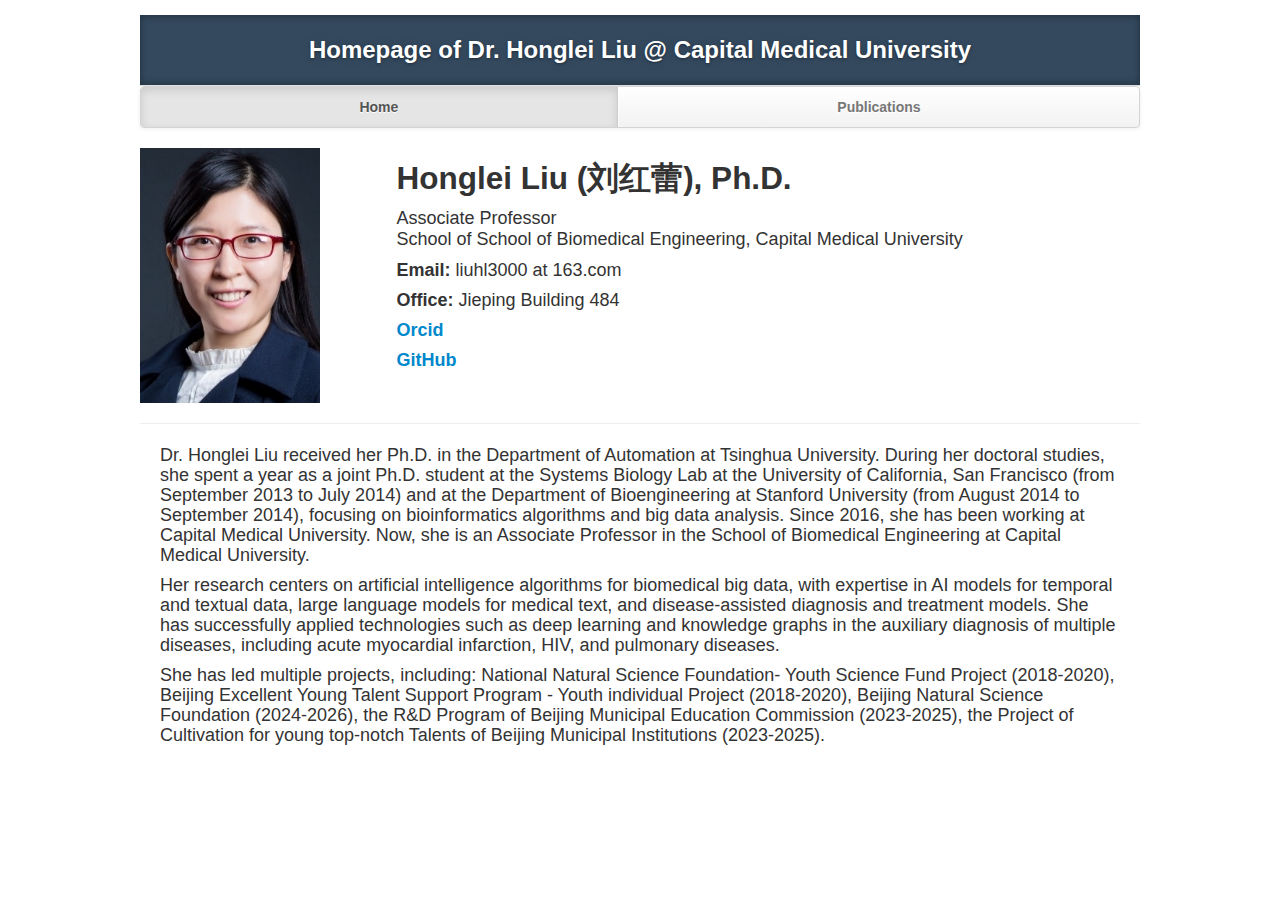
<file: index.html>
<!DOCTYPE html>
   <html lang="en">
   <head>
      <meta charset="utf-8">
      <title> Homepage of Dr. Honglei Liu @ Capital Medical University - Home</title>
      <meta name="viewport" content="width=device-width, initial-scale=1.0">
      <meta name="description" content="Dr. Honglei Liu at the School of Biomedical Engineering, Capital Medical University">
      <meta name="author" content="">
      <!-- Le styles -->
      <link href="css/bootstrap.min.css" rel="stylesheet">
      <link href="css/bootstrap-responsive.min.css" rel="stylesheet">
      <link href="css/theme.css" rel="stylesheet">
   </head>


  <body>
   <div class="container">
      <header class="jumbotron subhead" id="overview">
         <p class="lead"> </p>
         <h1> Homepage of Dr. Honglei Liu @ Capital Medical University </h1>
      </header>
      <div class="masthead">
         <div class="navbar">
            <div class="navbar-inner">
               <div class="container">
                  <ul class="nav">
                    <li class="active"><a href="#">Home</a></li>
                    <!--    <li><a href="research.html">Research</a></li> -->
                <!--    <li><a href="people.html">People</a></li> -->
                    <li><a href="publications.html">Publications</a></li>
                <!--    <li><a href="resources.html">Resources</a></li>
                <!--     <li><a href="jobs.html">Jobs</a></li> -->
                <!--     <li><a href="contact.html">Contact</a></li> -->
                  </ul>
               </div>
            </div>
         </div>
      </div>


         <div class="row-fluid">
            <div class="span3">
               <!-- <img src="images/lihuazhang.png" alt="Honglei Liu, PhD"/> -->
               <img alt="" src="images/lihuazhang.png" style="width: 180px; height: auto;">
            </div>
            <div class="span9">
               <h2><b>Honglei Liu (刘红蕾), Ph.D.</b> </h2>
               <p> <font size = 4> Associate Professor <br/> School of School of Biomedical Engineering, Capital Medical University <font size = 4> </p>
               <p><b>Email:</b> liuhl3000 at 163.com </p>
               <p><b>Office:</b> Jieping Building 484 </p>
               <p><b><a href="https://orcid.org/0000-0003-2963-5248"> Orcid </a></b></p>
               <p><b><a href="https://github.com/hongleiliu-ccmu"> GitHub </a></b></p>
            </div>
         </div>
           <hr>
         <div class="container-fluid">
            <div class="row-fluid marketing">
               <div class="span12">
                 <!-- <hr>
                 <div class="centered">
                     <img alt="" src="images/lihuazhang.jpg" style="width: 200px; height: 200px;">
                 </div>
                 <hr> -->
                  <p> <font size = 4>
                    Dr. Honglei Liu received her Ph.D. in the Department of Automation at Tsinghua University. During her doctoral studies, she spent a year as a joint Ph.D. student at the Systems Biology Lab at the University of California, San Francisco (from September 2013 to July 2014) and at the Department of Bioengineering at Stanford University (from August 2014 to September 2014), focusing on bioinformatics algorithms and big data analysis. Since 2016, she has been working at Capital Medical University. Now, she is an Associate Professor in the School of Biomedical Engineering at Capital Medical University.
                  </p>
                  <p>  Her research centers on artificial intelligence algorithms for biomedical big data, with expertise in AI models for temporal and textual data, large language models for medical text, and disease-assisted diagnosis and treatment models. She has successfully applied technologies such as deep learning and knowledge graphs in the auxiliary diagnosis of multiple diseases, including acute myocardial infarction, HIV, and pulmonary diseases.
                    <font size = 4> 
                  </p>
                  <p> <font size = 4>
                   She has led multiple projects, including: National Natural Science Foundation- Youth Science Fund Project (2018-2020), Beijing Excellent Young Talent Support Program - Youth individual Project  (2018-2020), Beijing Natural Science Foundation (2024-2026), the R&D Program of Beijing Municipal Education Commission (2023-2025), the Project of Cultivation for young top-notch Talents of Beijing Municipal Institutions (2023-2025).
                  </p>
                  <br/>
               </div>


               <!-- <div class="row-fluid">
                  <hr>
                  <h2 class="centered">Recent News</h2>
                  <hr>
               </div>

                 <div class="span4 feature-item">
                 <h5> <span class="date">October 21st, 2020 </span> </h5>
                  <h4 class="feature-heading">
                      <a href="https://github.com/ruligaolab/copykat">
                     YAY DAY!!
                     </a>
                  </h4>
                  <hr>
                  <div class="centered">
                      <img alt="" src="images/copykat3.jpg" style="width: 200px; height: 200px;">
                  </div>
                  <hr>
                  <p>
                     CopyKAT is in press <b> Nature Biotechnology </b>.
                    </p>
                 </div> -->

             
             <!--  </div>
               <hr>
            </div>  -->





         <!-- <div class="row-fluid">
               <div class="span12">
                  <div id="main-carousel" class="carousel slide">
                     <div class="carousel-inner">
                        <div class="item active">
                          <a href="https://en.whu.edu.cn/">
                           <img src="images/whu_campus_big.jpg" class="carousel-image" alt="">
                         </a>
                           <div class="carousel-caption">
                              <h4> Wuhan University: One of the most beautiful university campuses</h4>
                              <!-- -->
         <!--      <p></p>
                           </div>
                        </div>
                        <div class="item">
                           <img src="images/yinghua1.png" class="carousel-image" alt="">
                           <div class="carousel-caption">
                              <h4>Cherry Blossom Festival in Wuhan University happens around late March </h4>
                              <p></p>
                           </div>
                        </div>
                        <div class="item">
                           <img src="images/yingding.png" class="carousel-image" alt="">
                           <div class="carousel-caption">
                              <h4>Climb the stairs to get to our office</h4>
                              <p></p>
                           </div>
                        </div>
                        <div class="item">
                          <a href="https://pubmed.ncbi.nlm.nih.gov/33597522/">
                           <img src="images/cellchat.png" class="carousel-image" alt="">
                          </a>
                           <div class="carousel-caption">
                              <h4>CellChat: open source R toolkit for cell-cell communication inference and analysis</h4>
                              <p></p>
                           </div>
                        </div>
                        <div class="item">
                          <a href="https://pubmed.ncbi.nlm.nih.gov/32014031/">
                           <img src="images/scAI.png" class="carousel-image" alt="">
                           </a>
                           <div class="carousel-caption">
                              <h4> scAI: computational method for integrating single-cell multi-omics data </h4>
                              <p></p>
                           </div>
                        </div>
                        <div class="item">
                          <a href="https://pubmed.ncbi.nlm.nih.gov/29415263/">
                           <img src="images/scEpath.png" class="carousel-image" alt="">
                           </a>
                           <div class="carousel-caption">
                              <h4> scEpath: An energy landscape-based approach for inferring cellular lineages and trajectories </h4>
                              <p></p>
                           </div>
                        </div>
                     </div>
                     <a class="left carousel-control" href="#main-carousel" data-slide="prev">‹</a>
                     <a class="right carousel-control" href="#main-carousel" data-slide="next">›</a>
                  </div>
               </div>
            </div> -->


         <!--      </div>
         </div>
      </div> -->

         <!--   <footer id="footer">
         <div class="container-fluid">
            <div class="row-fluid">
               <div class="span5">
                  <h3>Contact Information</h3>
                  <!-- <p><b>Phone: </b>(312)-503-3796</p> -->
                  <!-- <a href="mailto:sqjin@whu.edu.cn"><b>Email:</b> sqjin@whu.edu.cn</a> -->
                  <!--         <p> <font size="+1"><b>Email:</b> sqjin_at_whu.edu.cn<br>
               </div>
               <!-- <div class="span2">
                  <br/>
                  <img src = "images/logo.png" style="width: 80px; height: 80px;" alt="rgao-lab-logo"/>
               </div> -->
                  <!--    <div class="span5">
                  <h3>Address</h3>
                  <p>
                  <font size="+1">
                    School of Mathematics and Statistics, Wuhan University,<br>
                    299 Bayi Rd, Wuchang District,
                    Wuhan, Hubei,
                    China 430072
                  </p>
               </div>
            </div>
         </div>
      </footer> -->

      <!-- Javascript files -->
      <script src="js/jquery-1.9.1.min.js"></script>
      <script src="js/bootstrap.min.js"></script>
      <script> $('#main-carousel').carousel(); </script>
   </body>
</html>
</file>
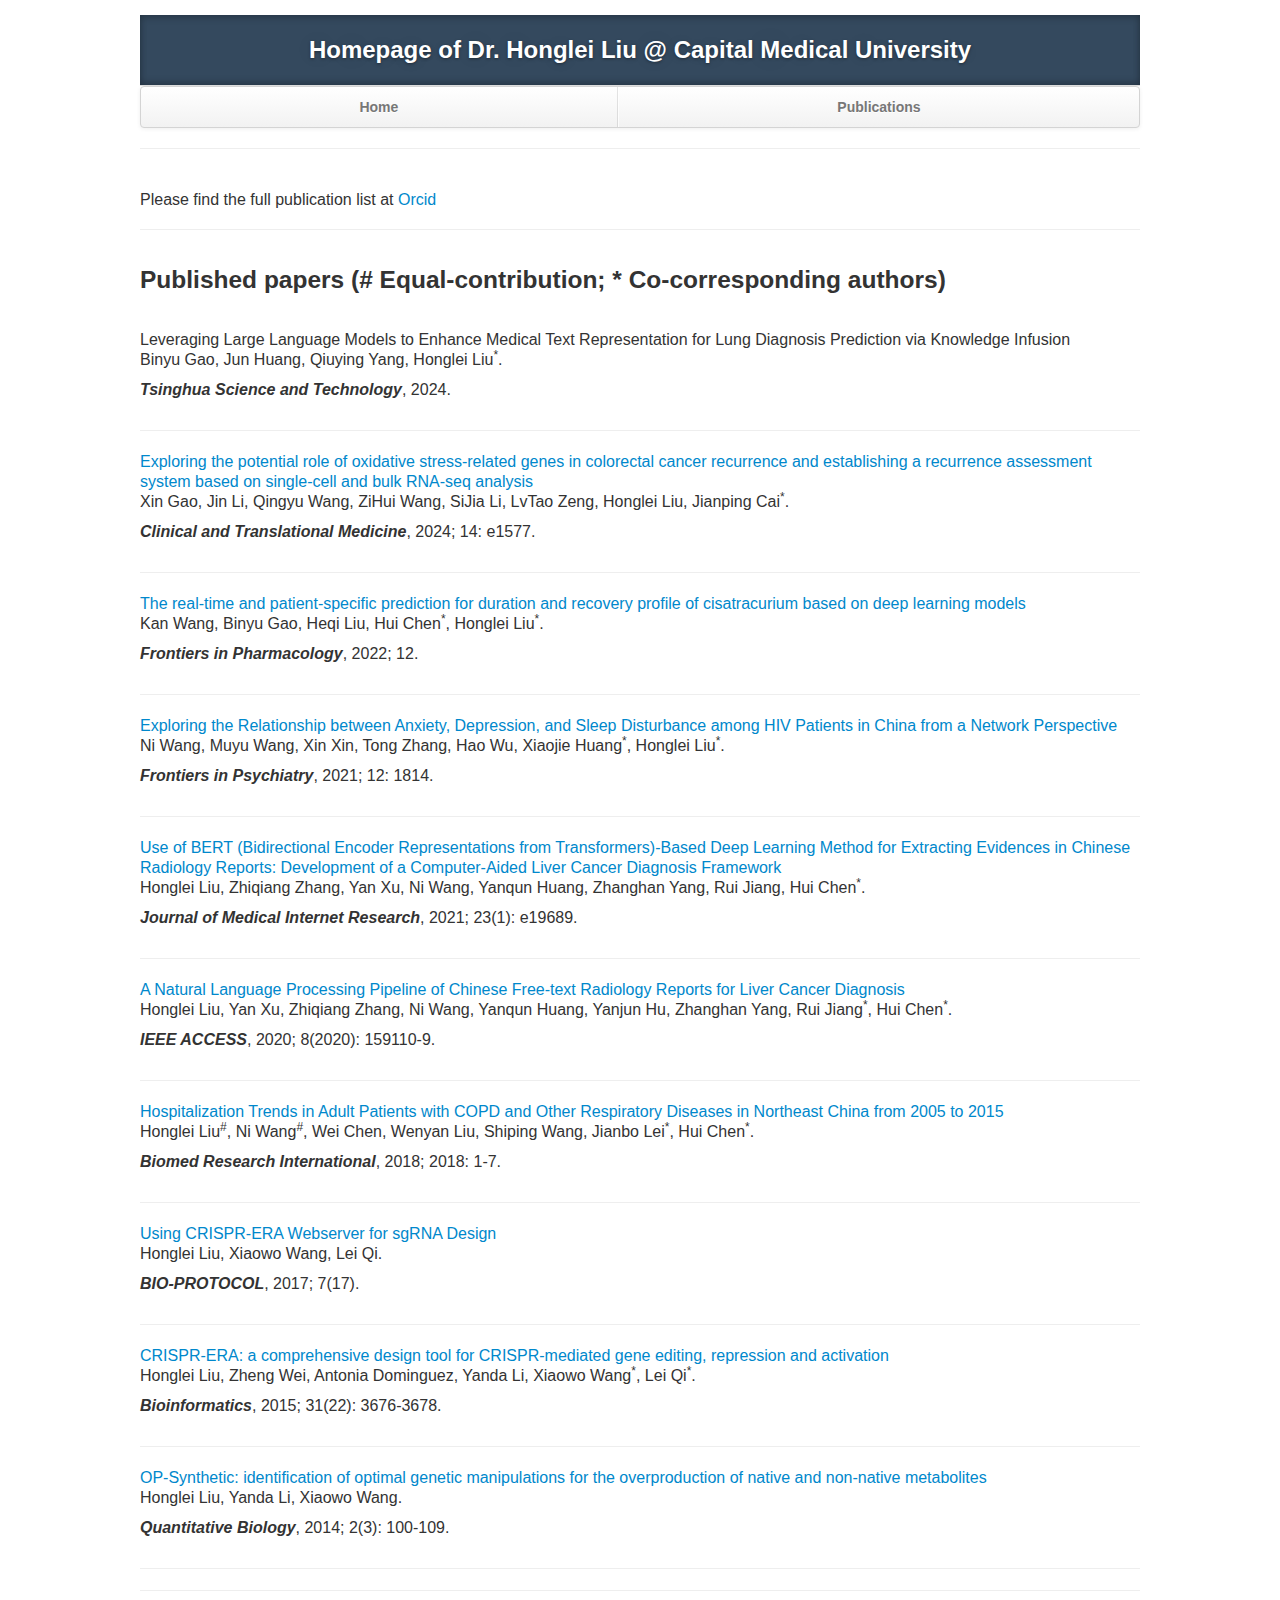
<file: publications.html>
<!DOCTYPE html>
<html lang="en">
<head>
   <meta charset="utf-8">
   <title> Homepage of Dr. Honglei Liu @ Capital Medical University - Home</title>
   <meta name="viewport" content="width=device-width, initial-scale=1.0">
   <meta name="description" content="Dr. Honglei Liu at the School of Biomedical Engineering, Capital Medical University">
   <meta name="author" content="">
   <!-- Le styles -->
   <link href="css/bootstrap.min.css" rel="stylesheet">
   <link href="css/bootstrap-responsive.min.css" rel="stylesheet">
   <link href="css/theme.css" rel="stylesheet">
</head>


<body>
<div class="container">
   <header class="jumbotron subhead" id="overview">
      <p class="lead"> </p>
      <h1> Homepage of Dr. Honglei Liu @ Capital Medical University </h1>
   </header>
   <div class="masthead">
      <div class="navbar">
         <div class="navbar-inner">
            <div class="container">
               <ul class="nav">
                 <li><a href="index.html">Home</a></li>
                 <!--    <li><a href="research.html">Research</a></li> -->
             <!--    <li><a href="people.html">People</a></li> -->
                 <li><a href="publications.html">Publications</a></li>
              <!--   <li class="active" ><a href="#">Publications</a></li> -->
              <!--    <li><a href="resources.html">Resources</a></li> -->
             <!--     <li><a href="jobs.html">Jobs</a></li> -->
             <!--    <li><a href="contact.html">Contact</a></li> -->

               </ul>
            </div>
         </div>
      </div>
   </div>

         <hr>
         <div class="row-fluid">
            <!-- <div class="span3 bs-docs-sidebar" id="navparent">
               <ul class="nav nav-list bs-docs-sidenav" data-spy="affix" data-offset-top="200" data-offset-bottom="260">
                  <li><a href="#published"> Journal Publications</a></li>
                  <li><a class="subhead" href="#Tracking Tumor Evolution"> Tracking Tumor Evolution </a></li>
                  <li><a class="subhead" href="#Delineating Therapeutic Resistance"> Delineating Therapeutic Resistance </a></li>
                  <li><a class="subhead" href="#Single Cell Computational Biology"> Single Cell Computational Biology </a></li>
                  <li><a class="subhead" href="#Single Cell Sequencing Technology"> Single Cell Sequencing Technology </a></li>
                  </ul>
            </div> -->
            <div class="wrapper style1">
               <section id="published">
                  <div class="page-header">
                    <p> <font size="+0"> Please find the full publication list at  <a href="https://orcid.org/0000-0003-2963-5248"> Orcid </a></p>
                  </div>
                  
                  <section>
                     <h3>Published papers (# Equal-contribution; * Co-corresponding authors)</h3>
                     <br/>
                     <div class="row-fluid">
                        Leveraging Large Language Models to Enhance Medical Text Representation for Lung Diagnosis Prediction via Knowledge Infusion
                        <p>Binyu Gao, Jun Huang, Qiuying Yang, Honglei Liu<sup>*</sup>.</p>
                        <p><b><i>Tsinghua Science and Technology</i></b>, 2024.</p>
                     </div>
                     <hr>
                     
                     <div class="row-fluid">
                        <a href="https://onlinelibrary.wiley.com/doi/10.1002/ctm2.1577">Exploring the potential role of oxidative stress-related genes in colorectal cancer recurrence and establishing a recurrence assessment system based on single-cell and bulk RNA-seq analysis</a>
                        <p>Xin Gao, Jin Li, Qingyu Wang, ZiHui Wang, SiJia Li, LvTao Zeng, Honglei Liu, Jianping Cai<sup>*</sup>.</p>
                        <p><b><i>Clinical and Translational Medicine</i></b>, 2024; 14: e1577.</p>
                     </div>
                     <hr>
                     
                     <div class="row-fluid">
                        <a href="https://www.frontiersin.org/journals/pharmacology/articles/10.3389/fphar.2021.831149/full">The real-time and patient-specific prediction for duration and recovery profile of cisatracurium based on deep learning models</a>
                        <p>Kan Wang, Binyu Gao, Heqi Liu, Hui Chen<sup>*</sup>, Honglei Liu<sup>*</sup>.</p>
                        <p><b><i>Frontiers in Pharmacology</i></b>, 2022; 12.</p>
                     </div>
                     <hr>
                     
                     <div class="row-fluid">
                        <a href="https://www.frontiersin.org/journals/psychiatry/articles/10.3389/fpsyt.2021.764246/full">Exploring the Relationship between Anxiety, Depression, and Sleep Disturbance among HIV Patients in China from a Network Perspective</a>
                        <p>Ni Wang, Muyu Wang, Xin Xin, Tong Zhang, Hao Wu, Xiaojie Huang<sup>*</sup>, Honglei Liu<sup>*</sup>.</p>
                        <p><b><i>Frontiers in Psychiatry</i></b>, 2021; 12: 1814.</p>
                     </div>
                     <hr>
                     
                     <div class="row-fluid">
                        <a href="https://www.jmir.org/2021/1/e19689/">Use of BERT (Bidirectional Encoder Representations from Transformers)-Based Deep Learning Method for Extracting Evidences in Chinese Radiology Reports: Development of a Computer-Aided Liver Cancer Diagnosis Framework</a>
                        <p>Honglei Liu, Zhiqiang Zhang, Yan Xu, Ni Wang, Yanqun Huang, Zhanghan Yang, Rui Jiang, Hui Chen<sup>*</sup>.</p>
                        <p><b><i>Journal of Medical Internet Research</i></b>, 2021; 23(1): e19689.</p>
                     </div>
                     <hr>
                     
                     <div class="row-fluid">
                        <a href="https://ieeexplore.ieee.org/document/9179807">A Natural Language Processing Pipeline of Chinese Free-text Radiology Reports for Liver Cancer Diagnosis</a>
                        <p>Honglei Liu, Yan Xu, Zhiqiang Zhang, Ni Wang, Yanqun Huang, Yanjun Hu, Zhanghan Yang, Rui Jiang<sup>*</sup>, Hui Chen<sup>*</sup>.</p>
                        <p><b><i>IEEE ACCESS</i></b>, 2020; 8(2020): 159110-9.</p>
                     </div>
                     <hr>
                     
                     <div class="row-fluid">
                        <a href="https://onlinelibrary.wiley.com/doi/10.1155/2018/1060497">Hospitalization Trends in Adult Patients with COPD and Other Respiratory Diseases in Northeast China from 2005 to 2015</a>
                        <p>Honglei Liu<sup>#</sup>, Ni Wang<sup>#</sup>, Wei Chen, Wenyan Liu, Shiping Wang, Jianbo Lei<sup>*</sup>, Hui Chen<sup>*</sup>.</p>
                        <p><b><i>Biomed Research International</i></b>, 2018; 2018: 1-7.</p>
                     </div>
                     <hr>
                     
                     <div class="row-fluid">
                        <a href="https://bio-protocol.org/en/bpdetail?id=2522&type=0">Using CRISPR-ERA Webserver for sgRNA Design</a>
                        <p>Honglei Liu, Xiaowo Wang, Lei Qi.</p>
                        <p><b><i>BIO-PROTOCOL</i></b>, 2017; 7(17).</p>
                     </div>
                     <hr>
                     
                     <div class="row-fluid">
                        <a href="https://academic.oup.com/bioinformatics/article/31/22/3676/240873?login=true">CRISPR-ERA: a comprehensive design tool for CRISPR-mediated gene editing, repression and activation</a>
                        <p>Honglei Liu, Zheng Wei, Antonia Dominguez, Yanda Li, Xiaowo Wang<sup>*</sup>, Lei Qi<sup>*</sup>.</p>
                        <p><b><i>Bioinformatics</i></b>, 2015; 31(22): 3676-3678.</p>
                     </div>
                     <hr>
                     
                     <div class="row-fluid">
                        <a href="https://link.springer.com/article/10.1007/s40484-014-0033-7">OP-Synthetic: identification of optimal genetic manipulations for the overproduction of native and non-native metabolites</a>
                        <p>Honglei Liu, Yanda Li, Xiaowo Wang.</p>
                        <p><b><i>Quantitative Biology</i></b>, 2014; 2(3): 100-109.</p>
                     </div>
                     <hr>
                  </section>
               </section>
            </div>
                     <hr>
</file>
<file: css/theme.css>
body {
	padding-top: 15px;
	padding-bottom: 0px;
}


/* Custom container */

.container {
	margin: 0 auto;
	max-width: 1000px;
}

.container>hr {
	margin: 20px 0
}


/* Customize the navbar links to be fill the entire space of the .navbar */

.navbar .navbar-inner {
	padding: 0
}

.navbar .nav {
	margin: 0;
	display: table;
	width: 100%;
}

.navbar .nav li {
	display: table-cell;
	width: 1%;
	float: none;
}

.navbar .nav li a {
	font-weight: bold;
	text-align: center;
	border-left: 1px solid rgba(255, 255, 255, .75);
	border-right: 1px solid rgba(0, 0, 0, .1);
}

.navbar .nav li:first-child a {
	border-left: 0;
	border-radius: 3px 0 0 3px;
}

.navbar .nav li:last-child a {
	border-right: 0;
	border-radius: 0 3px 3px 0;
}

body>.navbar {
	font-size: 13px
}


/* Change the docs' brand */

body>.navbar .brand {
	padding-right: 0;
	padding-left: 0;
	margin-left: 20px;
	float: right;
	font-weight: bold;
	color: #000;
	text-shadow: 0 1px 0 rgba(255, 255, 255, .1), 0 0 30px rgba(255, 255, 255, .125);
	-webkit-transition: all .2s linear;
	-moz-transition: all .2s linear;
	transition: all .2s linear;
}

body>.navbar .brand:hover {
	text-decoration: none;
	text-shadow: 0 1px 0 rgba(255, 255, 255, .1), 0 0 30px rgba(255, 255, 255, .4);
}


/* Sidenav for Docs
         -------------------------------------------------- */

@media screen and (max-width: 768px) {
	.bs-docs-sidenav {
		display: none !important;
	}
}

.bs-docs-sidenav {
	width: 228px;
	margin: 30px 0 0;
	padding: 0;
	background-color: #fff;
	-webkit-border-radius: 6px;
	-moz-border-radius: 6px;
	border-radius: 6px;
	-webkit-box-shadow: 0 1px 4px rgba(0, 0, 0, .065);
	-moz-box-shadow: 0 1px 4px rgba(0, 0, 0, .065);
	box-shadow: 0 1px 4px rgba(0, 0, 0, .065);
}

.bs-docs-sidenav>li>a {
	display: block;
	width: 200px;
	margin: 0 0 -1px;
	padding: 8px 14px;
	border: 1px solid #e5e5e5;
}

.bs-docs-sidenav>li>a.subhead {
	display: block;
	width: 168px;
	margin: 0 0 -1px;
	padding: 8px 30px;
	border: 1px solid #e5e5e5;
	font-size: 12px;
}

.bs-docs-sidenav>li:first-child>a {
	-webkit-border-radius: 6px 6px 0 0;
	-moz-border-radius: 6px 6px 0 0;
	border-radius: 6px 6px 0 0;
}

.bs-docs-sidenav>li:last-child>a {
	-webkit-border-radius: 0 0 6px 6px;
	-moz-border-radius: 0 0 6px 6px;
	border-radius: 0 0 6px 6px;
}

.bs-docs-sidenav>.active>a {
	position: relative;
	z-index: 2;
	padding: 9px 15px;
	border: 0;
	text-shadow: 0 1px 0 rgba(0, 0, 0, .15);
	-webkit-box-shadow: inset 1px 0 0 rgba(0, 0, 0, .1), inset -1px 0 0 rgba(0, 0, 0, .1);
	-moz-box-shadow: inset 1px 0 0 rgba(0, 0, 0, .1), inset -1px 0 0 rgba(0, 0, 0, .1);
	box-shadow: inset 1px 0 0 rgba(0, 0, 0, .1), inset -1px 0 0 rgba(0, 0, 0, .1);
}

.bs-docs-sidenav>li>a:hover {
	background-color: #f5f5f5
}

.bs-docs-sidenav a:hover .icon-chevron-right {
	opacity: .5
}

.bs-docs-sidenav.affix {
	top: 10px
}

.bs-docs-sidenav.affix-bottom {
	position: absolute;
	top: auto;
	bottom: 270px;
}


/* Responsive
         -------------------------------------------------- */

.affix {
	top: 0px
}

#media {
	margin-top: 70px
}

#media .header {
	margin-left: 0;
	margin-bottom: 56px;
	margin-top: 30px;
}

#media .post_row {
	margin-left: 0;
	margin-bottom: 40px;
}

#media .lastpost_row {
	margin-bottom: 0
}

#media .post_row .post {
	background: #fff;
	/*margin-left: 0;;
    margin-right: 20px;*/
	border-radius: 4px;
	box-shadow: 1px 1px 2px 0px #E0E0E0;
	width: 487px;
	height: 616px;
}

#media .post_row .last {
	margin-right: 0
}

#media .post_row .post .img {
	position: relative;
	text-align: center;
}

#media .post_row .post .img .date {
	background: #E8554E;
	position: absolute;
	padding: 2px 5px;
	top: 0;
	left: 11px;
}

#media .post_row .post .img .date p {
	color: #fff;
	font-size: 14px;
	font-weight: bold;
	font-style: italic;
	margin: 0;
}

#media .post_row .post .img img {
	height: 275px;
	width: 410px;
}

#media .post_row .post .text {
	margin: 18px auto 0;
	width: 83%;
}

#media .post_row .post .text h5 {
	margin: 0 0 8px 0;
	font-size: 20px;
	line-height: 23px;
}

#media .post_row .post .text h5 a {
	color: #333
}

#media .post_row .post .text span.date {
	color: #9F9F9F;
	display: block;
	margin-bottom: 12px;
	font-style: italic;
	font-size: 13px;
}

#media .post_row .post .text p {
	margin: 0;
	line-height: 21px;
	font-size: 14px;
}

#media .post_row .post .author_box {
	margin: 12px auto 20px;
	border-top: 1px solid #EDEDED;
	overflow: hidden;
	text-align: left;
	width: 85%;
	padding-top: 12px;
}

#media .post_row .post .author_box h6 {
	margin: 0 0 3px 0;
	font-size: 13px;
	line-height: 15px;
	font-style: italic;
	font-weight: normal;
	color: #B2B2B2;
}

#media .post_row .post .author_box p {
	color: #B2B2B2;
	font-style: italic;
	font-size: 13px;
	line-height: 14px;
	margin: 0;
}

#media .post_row .post .author_box img {
	float: right
}

#media .post_row .post a.plus_wrapper {
	width: 99%;
	text-align: center;
	background: #fff;
	display: none;
	border-radius: 0px 0px 4px 4px;
	padding: 6px 0px 2px;
	margin: 0 auto 1px;
}

#media .post_row .post a.plus_wrapper span {
	color: #1189D9;
	font-size: 30px;
	font-weight: bold;
}

#media .post_row .post:hover a.plus_wrapper {
	display: block
}

#media .post_row .post:hover {
	box-shadow: 0px 1px 5px 1px rgb(216, 216, 216)
}

#media .post_row .post:hover .text h5 a {
	color: #1189D9
}

.map .box_wrapp {
	position: absolute;
	margin: 15px auto;
	box-shadow: 0 0 7px 0 rgba(26, 26, 26, 0.4);
	padding: 30px 0 30px;
	background: white;
	border-radius: 4px;
	margin-top: 25px;
}

.map .box_wrapp .box_cont {
	margin: 30px auto;
	width: 76%;
}

.section-header {
	text-align: center;
	margin-bottom: 35px;
}

.section-header h1,
.title-text {
	font-weight: bold;
	font-size: 30px;
	margin: 12.5px 0;
	font-weight: 100;
	margin-bottom: 25px;
	line-height: 55px;
}

.feature-item:hover {
	box-shadow: 0px 1px 5px 1px rgb(216, 216, 216)
}

.feature-item img {
	margin-left: 15px;
	margin-right: 15px;
	max-width: 90%;
	height: 200px;
}

.feature-item h5 {
	margin-left: 15px;
	margin-right: 15px;
	margin-top: 20px;
	margin-bottom: 20px;
}

.feature-item p {
	margin-left: 15px;
	margin-right: 15px;
}

.feature-heading {
	margin-top: 20px;
	margin-bottom: 20px;
	margin-left: 15px;
	margin-right: 15px;
}

.feature-heading a:hover {
	text-decoration: none;
}

.feature-button {
	font-size: 16px;
	background-image: none;
	box-shadow: none;
	margin-bottom: 10px;
}

.centered {
	text-align: center;
}

.subhead {
	text-align: left;
	border-bottom: 1px solid #ddd;
}

/* .jumbotron {
	position: relative;
	padding: 45px 0px 35px 0px;
	color: #fff;
	text-align: center;
	text-shadow: 0 1px 3px rgba(0, 0, 0, .4), 0 0 30px rgba(0, 0, 0, .075);
	background: #0C60A3;
	background: -moz-linear-gradient(45deg, #0C60A3 0%, #000000 100%);
	background: -webkit-gradient(linear, left bottom, right top, color-stop(0%, #0C60A3), color-stop(100%, #0C60A3));
	background: -webkit-linear-gradient(45deg, #0C60A3 0%, #000000 100%);
	background: -o-linear-gradient(45deg, #0C60A3 0%, #000000 100%);
	background: -ms-linear-gradient(45deg, #0C60A3 0%, #000000 100%);
	background: linear-gradient(45deg, #0C60A3 0%, #000000 100%) repeat;
	-webkit-box-shadow: inset 0 3px 7px rgba(0, 0, 0, .2), inset 0 -3px 7px rgba(0, 0, 0, .2);
	-moz-box-shadow: inset 0 3px 7px rgba(0, 0, 0, .2), inset 0 -3px 7px rgba(0, 0, 0, .2);
	box-shadow: inset 0 3px 7px rgba(0, 0, 0, .2), inset 0 -3px 7px rgba(0, 0, 0, .2);
} */
.jumbotron {
    position: relative;
    padding: 5px 0px 5px 0px;
    color: #fff;
    text-align: center;
    text-shadow: 0 1px 3px rgba(0, 0, 0, .4), 0 0 30px rgba(0, 0, 0, .075);
    background: #34495E;
    background: -moz-linear-gradient(45deg, #34495E 0%, #34495E 100%) ; /* 修改这里的背景渐变颜色 */
    background: -webkit-gradient(linear, left bottom, right top, color-stop(0%, #34495E), color-stop(100%, #34495E)) !important; /* 修改这里的背景渐变颜色 */
    background: -webkit-linear-gradient(45deg, #34495E 0%, #34495E 100%) ; /* 修改这里的背景渐变颜色 */
    background: -o-linear-gradient(45deg, #34495E 0%, #34495E 100%) ; /* 修改这里的背景渐变颜色 */
    background: -ms-linear-gradient(45deg, #34495E 0%, #34495E 100%) ; /* 修改这里的背景渐变颜色 */
    background: linear-gradient(45deg, #34495E 0%, #34495E 100%) ; /* 修改这里的背景渐变颜色 */
    -webkit-box-shadow: inset 0 3px 7px rgba(0, 0, 0, .2), inset 0 -3px 7px rgba(0, 0, 0, .2);
    -moz-box-shadow: inset 0 3px 7px rgba(0, 0, 0, .2), inset 0 -3px 7px rgba(0, 0, 0, .2);
    box-shadow: inset 0 3px 7px rgba(0, 0, 0, .2), inset 0 -3px 7px rgba(0, 0, 0, .2);
}

.jumbotron:after {
	content: '';
	display: block;
	position: absolute;
	top: 0;
	right: 0;
	bottom: 0;
	left: 0;
	opacity: .4;
}

.lead {
	margin-bottom: 0px;
	font-size: 21px;
	font-weight: 200;
	line-height: 15px;
}

img.float-left {
	float: left;
	margin-top: 9px;
	margin-left: 0px;
	margin-right: 30px;
	margin-bottom: 12px;
}

img.float-right {
	float: right;
	margin-top: 9px;
	margin-right: 0px;
	margin-bottom: 12px;
	margin-left: 30px;
}

img.publications-thumb {
	width: 142px;
	height: 188px;
}

.caption {
	margin: 10px;
}

.responsive-video {
	position: relative;
	padding-bottom: 56.25%;
	padding-top: 60px;
	overflow: hidden;
}

.responsive-video iframe,
.responsive-video object,
.responsive-video embed {
	position: absolute;
	top: 0;
	left: 0;
	width: 93.5%;
	height: 93.5%;
}

.video-caption {
	margin: 10px;
}

.accordion {
	margin-bottom: 20px;
	margin-right: 40px;
}

.thumbnail>img.sponsor {
	width: 212px;
	height: 150px;
}

img.carousel-image {
	width: 100%;
}

li.publication {
	margin-bottom: 20px;
}

.page-header h3 a:hover {
	text-decoration: none;
}

iframe.map-frame {
	border: none;
	overflow: hidden;
	margin-top: 10px;
	margin-bottom: 10px;
	margin-left: 0px;
	margin-right: 0px;
	height: 550px;
	width: 100%;
}

ul.sponsors {
	margin-top: 40px;
	margin-bottom: 40px;
}

#footer {
	z-index: 10;
	margin-top: 50px;
	margin-bottom: 0px;
	padding-bottom: 25px;
	border-top-width: 8px;
	border-top-style: solid;
	border-top-color: #2F2F2F;
	background-color: #000000;
	border: 0;
	font-size: 100%;
	font: inherit;
	vertical-align: baseline;
	text-align: center;
}

#footer h3 {
	font-size: 19px;
	text-transform: uppercase;
	font-family: BebasNeueRegular;
	color: #8DBECE;
	border-bottom-width: 1px;
	border-bottom-style: solid;
	border-bottom-color: #0C60A3;
	line-height: 35px;
	margin-bottom: 20px;
	margin-top: 25px;
	font-weight: normal;
}

#footer a img {
	margin-top: 40px;
}

#footer p,
#footer address {
	color: #8F8F8F;
	font-size: 11px;
}
</file>
